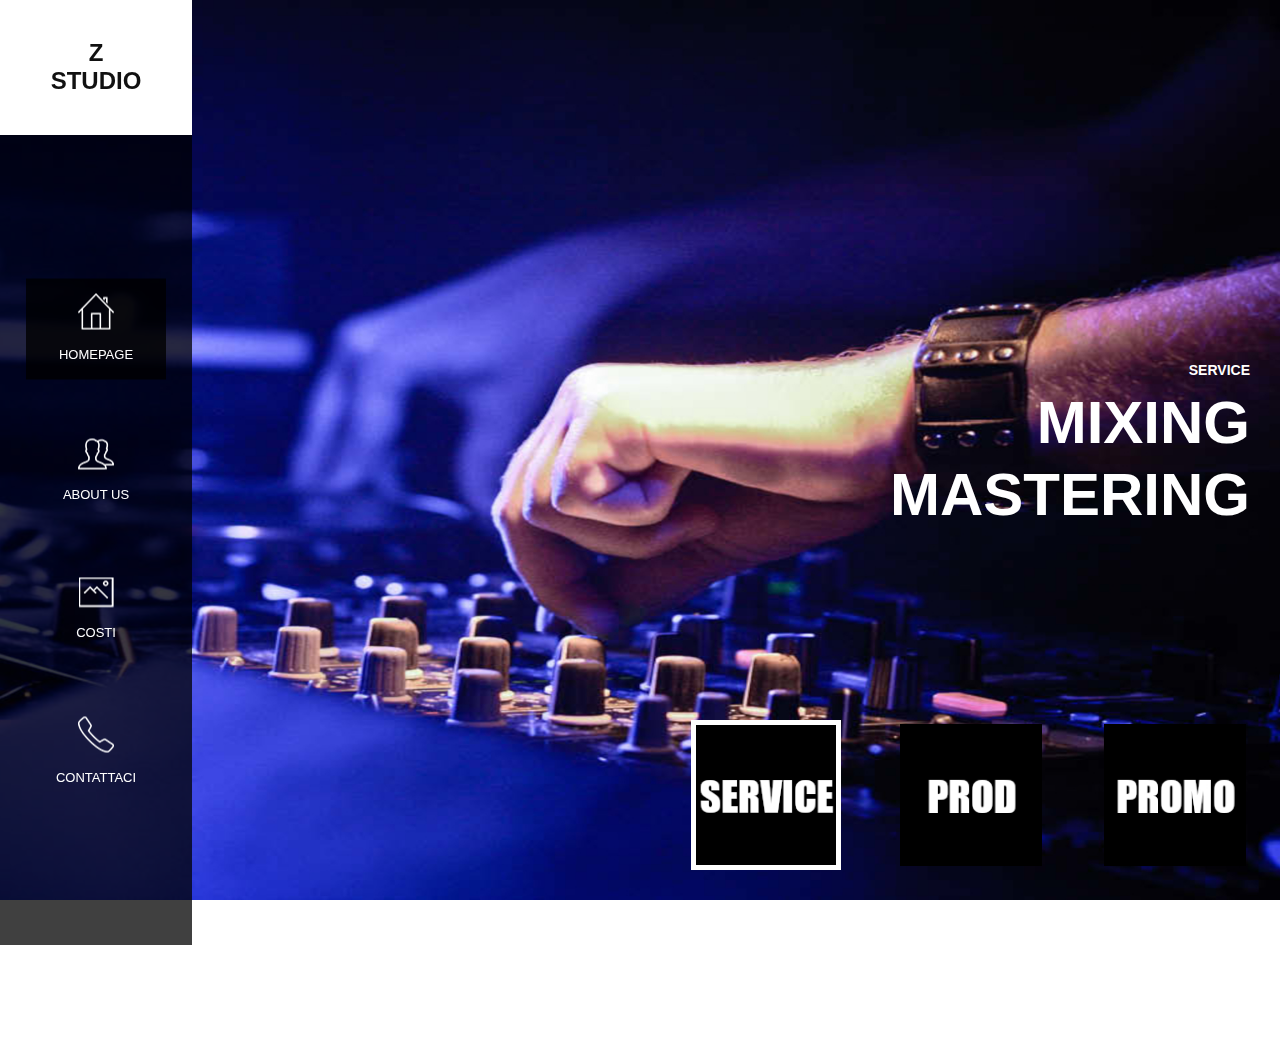
<file: index.html>
<!DOCTYPE html>
<html lang="en">

  <head>

    <meta charset="utf-8">
    <meta name="viewport" content="width=device-width, initial-scale=1, shrink-to-fit=no">
    <meta name="description" content="">
    <meta name="author" content="Z-Studio">
	<link rel="shortcut icon" href="favicon.ico" />
    <link href="https://fonts.googleapis.com/css?family=Roboto:100,300,400,500,700" rel="stylesheet">

    <title>Z- Studio Mix & Mastering</title>

    <!-- Bootstrap core CSS -->
    <link href="vendor/bootstrap/css/bootstrap.min.css" rel="stylesheet">


    <!-- Additional CSS Files -->
    <link rel="stylesheet" href="assets/css/fontawesome.css">
    <link rel="stylesheet" href="assets/css/tooplate-main.css">
    <link rel="stylesheet" href="assets/css/owl.css">

  </head>
  <body>

    <div class="sequence">
  
      <div class="seq-preloader">
        <svg width="39" height="16" viewBox="0 0 39 16" xmlns="http://www.w3.org/2000/svg" class="seq-preload-indicator"><g fill="#F96D38"><path class="seq-preload-circle seq-preload-circle-1" d="M3.999 12.012c2.209 0 3.999-1.791 3.999-3.999s-1.79-3.999-3.999-3.999-3.999 1.791-3.999 3.999 1.79 3.999 3.999 3.999z"/><path class="seq-preload-circle seq-preload-circle-2" d="M15.996 13.468c3.018 0 5.465-2.447 5.465-5.466 0-3.018-2.447-5.465-5.465-5.465-3.019 0-5.466 2.447-5.466 5.465 0 3.019 2.447 5.466 5.466 5.466z"/><path class="seq-preload-circle seq-preload-circle-3" d="M31.322 15.334c4.049 0 7.332-3.282 7.332-7.332 0-4.049-3.282-7.332-7.332-7.332s-7.332 3.283-7.332 7.332c0 4.05 3.283 7.332 7.332 7.332z"/></g></svg>
      </div>
      
    </div>
    
        <div class="logo">
            <h1>Z STUDIO</h1>
            <h2>Z</h2>
        </div>
        <nav>
          <ul>
            <li><a href="#1"><img src="assets/images/icon-1.png" alt=""> <em>Homepage</em></a></li>
            <li><a href="#2"><img src="assets/images/icon-2.png" alt=""> <em>About Us</em></a></li>
            <li><a href="#3"><img src="assets/images/icon-3.png" alt=""> <em>Costi</em></a></li>
            <li><a href="#4"><img src="assets/images/icon-4.png" alt=""> <em>Contattaci</em></a></li>
          </ul>
        </nav>
        
        <div class="slides">
          <div class="slide" id="1">
            <div id="slider-wrapper">
                <div id="image-slider">
                  <ul>
                    <li class="active-img">
                      <div class="slide-caption">
                        <h6>SERVICE</h6>
                        <h2>MIXING<br>MASTERING</h2>
                      </div>
                    </li>
                    <li>
                      <div class="slide-caption">
                        <h6>PRODUZIONE</h6>
                        <h2>REMIX<br>RELEASE</h2>
                      </div>
                    </li>
                    <li>
                      <div class="slide-caption">
                        <h6>PROMOZIONE</h6>
                        <h2>MUSIC<br>MARKETING</h2>
                      </div>
                    </li>                      
                  </ul>
                </div>
                <div id="thumbnail">
                  <ul>
                    <li class="active"><img src="assets/images/thumb-01.jpg" alt="Earth" /></li>
                    <li><img src="assets/images/thumb-02.jpg" alt="Meeting" /></li>
                    <li><img src="assets/images/thumb-03.jpg" alt="Smart" /></li>         
                  </ul>
                </div>
              </div>
        </div>
        <div class="slide" id="2">
            <div class="content second-content">
                <div id='tabs'>
                  <ul>
                    <li><a href='#tabs-1'><span class='fa fa-desktop'></span></a></li>
                    <li><a href='#tabs-2'><span class='fa fa-users'></span></a></li>
                    <li><a href='#tabs-3'><span class='fa fa-mobile'></span></a></li>
                  </ul>
                  <section class='tabs-content'>
                    <article id='tabs-1'>
                      <h2>La Storia</h2>
                      <span>Z-STUDIO Mix & Mastering</span>
                      <p>Lo studio  nasce per dare una nuova veste alle tue produzioni e renderle canzoni con un suono professionale.</p>
                    </article>
                    <article id='tabs-2'>
                      <h2>Il Servizio</h2>
                      <span>Le attività</span>
                      <p>Mix & Mastering di tracce già prodotte, servizio di produzione musicale nei generi House, Deep House, Tecno ed EDM, Produzione di Remix.</p>
                    </article>
                    <article id='tabs-3'>
                      <h2>Marketing Musicale</h2>
                      <span>Dai un boost alla tua musica</span>
                      <p>Oltre alla singola produzione aiutiamo gli artisti nell'analisi del mercato discorgrafico per arrivare a produrre canzoni, oltre che originali, innovative per il panorama musicale attuale.</p> 
                      <p></p>
                    </article>
                  </section>
                </div>
            </div>
        </div>
        <div class="slide" id="3">
            <div class="content third-content">
                <div class="container-fluid">
                    <div class="row">
                        <div class="owl-carousel owl-theme">
                            <div class="col-md-12">
                                <div class="featured-item"> 
                                	<a href=""><img src="assets/images/item-01.jpg" alt=""></a>
                                    <div class="down-content">
                                    <h4>Sessione Studio (1h)</h4>
                                        <h6>€15</h6>
                                    </div>
                                </div>
                            </div>
                            <div class="col-md-12">
                                <div class="featured-item">
                                    <a href=""><img src="assets/images/item-02.jpg" alt=""></a>
                                    <div class="down-content">
                                        <h4>Stem Mastering (max 6 stems) </h4>
                                        <h6>€50.00</h6>
                                    </div>
                                </div>
                            </div>
                            <div class="col-md-12">
                                <div class="featured-item">
                                    <img src="assets/images/item-03.jpg" alt="">
                                    <div class="down-content">
                                        <h4>Mix & Mastering (max 80 stems)</h4>
                                        <h6>€100.00</h6>
                                    </div>
                                </div>
                            </div>
                            <div class="col-md-12">
                                <div class="featured-item">
                                    <img src="assets/images/item-04.jpg" alt="">
                                    <div class="down-content">
                                        <h4>Add. Prod, Mix & Mastering</h4>
                                        <h6>€150.00</h6>
                                    </div>
                                </div>
                            </div>
                            <div class="col-md-12">
                                <div class="featured-item">
                                    <img src="assets/images/item-05.jpg" alt="">
                                    <div class="down-content">
                                        <h4>Name Production (no voice rec)</h4>
										<h6>€300.00</h6>
                                    </div>
                                </div>
                            </div>
                            <div class="col-md-12">
                                <div class="featured-item">
                                    <img src="assets/images/item-06.jpg" alt="">
                                    <div class="down-content">
                                        <h4>Ghost Production (no voice rec)</h4>
                                        <h6>€450.00</h6>
                                    </div>
                                </div>
                            </div>
                        </div>
                    </div>
                </div>
            </div>
        </div>
        <div class="slide" id="4">
            <div class="content fourth-content">
                <div class="container-fluid">
                    <form id="contact" action="" method="post">
                        <div class="row">
                          <div class="col-md-12">
                            <h2>Scrivimi per maggiori info!</h2>
                          </div>
                          <div class="col-md-6">
                            <fieldset>
                              <input name="name" type="text" class="form-control" id="name" placeholder="Il tuo nome..." required="">
                            </fieldset>
                          </div>
                          <div class="col-md-6">
                            <fieldset>
                              <input name="email" type="text" class="form-control" id="email" placeholder="La tua e-mail..." required="">
                            </fieldset>
                          </div>
                          <div class="col-md-12">
                            <fieldset>
                              <textarea name="message" rows="6" class="form-control" id="message" placeholder="Il tuo messaggio..." required=""></textarea>
                            </fieldset>
                          </div>
                          <div class="col-md-12">
                            <fieldset>
                              <button type="submit" id="form-submit" class="button">Invia</button>
                            </fieldset>
                        </div>
                    </form>
                </div>
            </div>
        </div>
    </div>


    <!-- Bootstrap core JavaScript -->
    <script src="vendor/jquery/jquery.min.js"></script>
    <script src="vendor/bootstrap/js/bootstrap.bundle.min.js"></script>


    <!-- Additional Scripts -->
    <script src="assets/js/owl.js"></script>
    <script src="assets/js/accordations.js"></script>
    <script src="assets/js/main.js"></script>

    <script type="text/javascript">
        $(document).ready(function() {

            // navigation click actions 
            $('.scroll-link').on('click', function(event){
                event.preventDefault();
                var sectionID = $(this).attr("data-id");
                scrollToID('#' + sectionID, 750);
            });
            // scroll to top action
            $('.scroll-top').on('click', function(event) {
                event.preventDefault();
                $('html, body').animate({scrollTop:0}, 'slow');         
            });
            // mobile nav toggle
            $('#nav-toggle').on('click', function (event) {
                event.preventDefault();
                $('#main-nav').toggleClass("open");
            });
        });
        // scroll function
        function scrollToID(id, speed){
            var offSet = 0;
            var targetOffset = $(id).offset().top - offSet;
            var mainNav = $('#main-nav');
            $('html,body').animate({scrollTop:targetOffset}, speed);
            if (mainNav.hasClass("open")) {
                mainNav.css("height", "1px").removeClass("in").addClass("collapse");
                mainNav.removeClass("open");
            }
        }
        if (typeof console === "undefined") {
            console = {
                log: function() { }
            };
        }
    </script>

  </body>
</html>
</file>
<file: assets/css/tooplate-main.css>
/*

Tooplate 2113 Earth

https://www.tooplate.com/view/2113-earth

*/

@keyframes seq-preloader {
  50% {
    opacity: 1;
  }
  
  100% {
    opacity: 0;
  }
}

.seq-preloader {
  background: white;
  visibility: visible;
  opacity: 1;
  position: absolute;
  z-index: 99999999;
  height: 100%;
  width: 100%;
  top: 0;
  left: 0;
  right: 0;
  bottom: 0;
}

.seq-preloader.seq-preloaded {
  opacity: 0;
  visibility: hidden;
  transition: visibility 0s .5s, opacity .5s;
}

.seq-preload-indicator {
  overflow: visible;
  position: relative;
  top: 50%;
  left: 50%;
  transform: translate(-50%, -50%);
}

.seq-preload-circle {
  display: inline-block;
  height: 12px;
  width: 12px;
  fill: #7a7a7a;
  opacity: 0;
  animation: seq-preloader 1.25s infinite;
}

.seq-preload-circle-2 {
  animation-delay: .15s;
}

.seq-preload-circle-3 {
  animation-delay: .3s;
}

.seq-preload-indicator-fallback {
  width: 42px;
  overflow: visible;
}

.seq-preload-indicator-fallback .seq-preload-circle {
  width: 8px;
  height:8px;
  background-color: #f4f4f4;
  border-radius: 100%;
  opacity: 1;
  display: inline-block;
  vertical-align: middle;
}

.seq-preload-indicator-fallback .seq-preload-circle-2 {
  margin-left: 3px;
  margin-right: 3px;
  width: 12px;
  height: 12px;
}

.seq-preload-indicator-fallback .seq-preload-circle-3 {
  width: 16px;
  height: 16px;
}


/* MAIN CSS */

@-webkit-keyframes fill {
  0% {
    width: 0%;
    height: 1px;
  }
  50% {
    width: 100%;
    height: 1px;
  }
  100% {
    width: 100%;
    height: 100%;
    background: #fff;
  }
}
@keyframes fill {
  0% {
    width: 0%;
    height: 1px;
  }
  50% {
    width: 100%;
    height: 1px;
  }
  100% {
    width: 100%;
    height: 100%;
    background: #fff;
  }
}
@-webkit-keyframes fillColour {
  0% {
    color: #fff;
  }
  50% {
    color: #fff;
  }
  100% {
    color: #333;
  }
}
@keyframes fillColour {
  0% {
    color: #fff;
  }
  50% {
    color: #fff;
  }
  100% {
    color: #333;
  }
}
* {
  margin: 0;
  padding: 0;
  -webkit-box-sizing: border-box;
  box-sizing: border-box;
  font-family: "Open Sans", sans-serif;
}

html {
	overflow: hidden;
}

body {
  overflow: hidden;
  font-size: 100%;
}

nav {
	top: 15%;
  text-align: center;
  background: rgba(0, 0, 0, 0.75);
  position: fixed;
  z-index: 100;
  height: 90%;
  left: 0;
  width: 15%;
  font-weight: 300;
  font-size: 1rem;
}
nav em {
	font-style: normal;
	font-size: 13px;
	text-transform: uppercase;
	display: block;
	margin-top: 15px;
	color: #fff;
}

nav ul li a {
	text-align: center;
}

nav ul {
	position: relative;
  top: 50%;
  left: 50%;
  transform: translate(-50%, -50%);
	text-align: left;
	list-style-type: none;
	height: 70%;
	display: -webkit-box;
	display: -ms-flexbox;
	display: flex;
	-webkit-box-orient: vertical;
	-webkit-box-direction: normal;
  -ms-flex-direction: column;
  flex-direction: column;
	-ms-flex-pack: distribute;
  justify-content: space-around;
}
nav ul li {
	text-align: center;
	margin: 5px 0px;
}
nav a, nav a:visited, nav a:active {
  color: #fff;
}
nav a {
	text-decoration: none!important;
	display: inline-block;
	width: 140px;
	padding: 15px 0px;
	position: relative;
	z-index: 0;
	transition: all .5s;
}
nav a.active {
  background-color: rgba(0,0,0,0.8);
}
nav a::before {
  content: "";
  position: absolute;
  height: 0%;
  width: 0%;
  bottom: 0;
  left: 0;
  opacity: 1;
  z-index: -1;
}
.logo {
	margin-top: 0px;
  top: 0;
  left: 0;
  z-index: 999999;
  position: fixed;
 	display: inline-block;
  text-align: center;
	background-color: white;
	height: 15%;
	width: 15%;
}
.logo h1 {
  font-size: 24px;
  text-transform: uppercase;
  font-weight: 900;
  color: #111;
  top: 50%;
  left: 50%;
  position: absolute;
  transform: translate(-50%, -50%);
}
.logo h2 {
  display: none;
}
.slides {
  width: 500vw;
  height: 100vh;
  -webkit-transition: -webkit-transform 0.8s ease;
  transition: -webkit-transform 0.8s ease;
  transition: transform 0.8s ease;
  transition: transform 0.8s ease, -webkit-transform 0.8s ease;
}
.slides .slide {
  height: 100vh;
  width: 100vw;
  float: left;
  text-align: center;
  background-size: cover;
}
.slides .slide .content {
  overflow-y: scroll;
  position: relative;
  width: 80%;
  height: 80%;
  left: 20%;
  top: 10%;
}
.content::-webkit-scrollbar {
  display: none!important;
  opacity: 0!important;
  visibility: hidden!important;
}
/* Add a thumb */
.content::-webkit-scrollbar-thumb {
  display: none!important;
  opacity: 0!important;
  visibility: hidden!important;
}
.slides .slide {
  background-position: center center;
  background-size: cover;
  background-position: fixed;
}
.slides .slide:nth-child(1) {

}
.slides .slide:nth-child(2) {
  background-image: url(../images/about-bg.jpg);
  background-position: fixed;
}
.slides .slide:nth-child(3) {
  background-image: url(../images/gallery-bg.jpg);
  background-position: fixed;
}
.slides .slide:nth-child(4) {
  background-image: url(../images/contact-bg.jpg);
  background-position: fixed;
}

/* Slide 1 Stlye */
#slider-wrapper{
  max-width: 100%;
  width: 100%;
  height: 100%;
  position: relative;
}
#image-slider {
  width: auto;
  height: auto;
  position: relative;
  overflow: hidden;
  margin: auto;
  display: block;
}
#image-slider ul {
  margin-bottom: 0;
  width: 100%;
  height: 100vh;
  position: relative;
}
#image-slider ul li {
  display: inline-block;
  position: absolute;
  top: 0;
  left: 100%;
  width: 100%;
  height:100%; 
}
#image-slider ul li {
  background-repeat: no-repeat;
  background-position: center center;
  background-size: cover;
  overflow: hidden;
}
#image-slider ul li:nth-child(1) {
  background-image: url(../images/full-bg-01.jpg);
}
#image-slider ul li:nth-child(2) {
  background-image: url(../images/full-bg-02.jpg);
}
#image-slider ul li:nth-child(3) {
  background-image: url(../images/full-bg-03.jpg);
}
#image-slider ul li.active-img{
  left: 0;
}
#thumbnail {
  position: absolute;
  z-index: 99999;
  bottom: 30px;
  right: 30px;
}
#thumbnail ul {
  padding: 0px;
  margin: 0px;
}
#thumbnail ul li {
  display: inline-block;
  max-width: 150px;
  max-height: 150px;
  margin-left: 50px;
  cursor: pointer;
  border: 4px solid transparent;
  transition: all 0.5s;
}
#thumbnail ul li.active {
  border: 5px solid white;
}
#thumbnail ul li img {
  max-width: 100%;
  overflow: hidden;
}
.slide-caption {
  text-align: right;
  right: 30px;
  position: absolute;
  top: 50%;
  transform: translateY(-50%);
}
.slide-caption h6 {
  margin-top: 0px;
  font-size: 14px;
  text-transform: uppercase;
  font-weight: 700;
  color: #fff;
}
.slide-caption h2 {
  margin-top: 0px;
  font-size: 60px;
  text-transform: uppercase;
  font-weight: 900;
  color: #fff;
}




/* Slide 2 Style */
.second-content {
	top: 180%!important;
	transform: translateY(-180%);
}
#tabs {
  float: right;
  margin-right: 0px;
}
#tabs ul {
  margin: 0;
  padding: 0;
  float: left;
}
#tabs ul li {
  margin-top: 5px;
  margin-bottom: 25px;
  display: block;
  background-color: transparent;
}
#tabs ul li:last-child {
  margin-bottom: 0px;
}
#tabs ul li a {
  display: block;
  cursor: pointer;
  outline: 0;
  border: none;
  color: #6a6a6a;
  text-decoration: none;
  text-transform: uppercase;
}
#tabs ul li span {
  text-align: center; 
  background-color: transparent;
  border: 3px solid #fff;
  color: #fff;
  width: 90px;
  height: 90px;
  font-size: 32px;
  line-height: 84px;
  border-radius: 50%;
}
#tabs ul .ui-tabs-active span {
  background: black;
  border: black;
  line-height: 90px;
  border-bottom: none;
}
#tabs ul .ui-tabs-active a {
  color: #000;
}
#tabs ul .ui-tabs-active span {
  color: white;
}
.tabs-content {
  margin-left: 60px;
  width: 585px;
  text-align: left;
  display: inline-block;
  background: #fff;
  margin-right: 30px;
  padding: 60px;
}
.tabs-content h2 {
  font-size: 29px;
  text-transform: uppercase;
  font-weight: 900;
  color: #1e1e1e;
  margin-top: 0px;
}
.tabs-content span {
  font-size: 15px;
  color: #7a7a7a;
  text-transform: uppercase;
}
.tabs-content p {
  font-size: 14px;
  color: #7a7a7a;
  margin-top: 30px;
  margin-bottom: 0px;
}



/* Slide 3 Style */
.third-content {
	top: 120%!important;
	transform: translateY(-120%);
}
.third-slide a {
  text-decoration: none;
}
.featured-item {
  transition: all 0.5s;
  text-align: left;
}
.featured-item img {
  width: 100%;
}
.featured-item .down-content {
  background-color: black;
  border: 5px solid white;
  padding: 15px;
 
}
.featured-item h4 {
  margin-top: 0px;
  font-size: 18px;
  text-transform: uppercase;
  font-weight: 900;
  color: white;
  transition: all 0.5s;
}
.featured-item h6 {
  color: white;
  font-size: 14px;
  font-weight: 900;
  margin-bottom: 0px;
}
.owl-dots {
  text-align: center;
  margin-top: 30px;
}
.owl-dots .owl-dot {
  outline: none;
  display: inline-block;
}
.owl-dots .active span {
  background-color: black !important;
}
.owl-dots .owl-dot span {
  background-color: #fff;
  width: 12px;
  height: 12px;
  display: inline-block;
  margin: 0px 5px;
  outline: none;
  cursor: pointer;
}



/* Slide 4 Style */
.fourth-content {
	top: 140%!important;
  height: 100%;
	transform: translateY(-140%);
}
#contact {
  text-align: center;
  margin: 0 auto;
  max-width: 750px;
  margin-bottom: 100px;
  padding: 40px;
  background-color: rgba(0,0,0,0.9);
}
#contact h2 {
  font-size: 29px;
  text-transform: uppercase;
  font-weight: 900;
  color: #fff;
  margin-top: 0px;
  margin-bottom: 50px;
}
#contact input,
#contact textarea {
  padding-left: 15px;
  background-color: rgba(0,0,0,0.1);
  border: 1px solid #fff;
  border-radius: 0px;
  height: 40px;
  font-size: 14px;
  color: #fff;
  margin-bottom: 30px;
}
#contact input:focus,
#contact textarea:focus {
  color: #fff;
  outline: none;
  box-shadow: none;
  border: 1px solid rgba(250,245,178,1);
  background-color: rgba(0,0,0,0.1);
}
#contact textarea {
  height: 160px;
  padding: 15px;
}
#contact button {
  border: 2px solid #fff;
  font-size: 15px;
  text-transform: uppercase;
  color: #fff;
  font-weight: 700;
  background-color: transparent;
  height: 44px;
  line-height: 40px;
  display: inline-block;
  padding: 0px 20px;
  cursor: pointer;
  transition: all 0.3s;
  outline: none;
}
#contact button:hover {
  background-color: #faf5b2;
  border-color: #faf5b2;
  color: #1e1e1e;
}




/* Responsive Style */
@media (max-width: 991px) {

  .slides .slide .content {
	width: 100%;
	height: 90%;
	left: 0;
  }
  .second-content {
	top: 250%!important;
	transform: translateY(-250%);
  }
  .third-content {
	top: 140%!important;
	transform: translateY(-140%);
  }
  .fourth-content {
	top: 220%!important;
	transform: translateY(-220%);
  }
  .logo h1 {
    display: none;
  }
  .logo h2 {
  	margin-top: 0px;
    line-height: 100px;
    height: 100px;
    width: 15vw;
    top: 0;
    left: 0;
    z-index: 999999;
    position: fixed;
    font-size: 24px;
    text-transform: uppercase;
    font-weight: 900;
    color: #111;
    display: inline-block;
    text-align: center;
    background-color: #faf5b2;
  }
  nav {
    top: 0vh;
    height: 100px;
    width: 85vw;
    margin-left: 15vw;
  }
  nav ul {
    flex-direction: row;
  }
  nav ul li {
    display: inline;
    margin: 0px;
  }
  nav ul li img {
	width: 35%;
  }
  nav ul li em {
    display: none;
  }
  nav a {
  	text-align: center;
	  width: 60px;
	  height: 60px;
    line-height: 30px;
    display: inline-block;
  }
  .second-slide {
    top: 140px;
  }
  .slide-caption h2 {
  	font-size: 48px;
  }
  .tabs-content {
    width: auto;
    text-align: center;
    margin: 0px 30px;
    padding: 20px;
  }
  .tabs-content p {
    margin-top: 20px;
  }
  #tabs ul li {
    display: inline-block;
    margin: 0px 10px;
  }
  #tabs ul {
    float: none;
    margin-bottom: 30px;
    width: 100%;
    text-align: center;
  }
  #thumbnail ul li {
    max-width: 80px;
    max-height: 80px;
    margin-left: 10px;
  }
  .slide-caption {
    padding-left: 30px;
  }
  #tabs ul li span {
    width: 60px;
    height: 60px;
    font-size: 22px;
    line-height: 54px;
  }
  #tabs ul .ui-tabs-active span {
    line-height: 60px;
  }
  .featured-item {
    padding: 30px 15px;
  }
  .owl-dots {
    margin-top: 10px;
    padding-bottom: 30px;
  }
  .tabs-content h2 {
    font-size: 21px;
  }
  .third-slide {
    text-align: center;
    margin: 0px;
  }
  .fourth-slide {
    margin-left: 0;
    top: 0;
    transform: translateY(0%);
    margin-top: 140px;
  }
  .contact-form {
    padding: 20px;
  }
  .contact-form h2 {
    font-size: 29px;
    text-transform: uppercase;
    font-weight: 900;
    color: #fff;
    margin-top: 0px;
    margin-bottom: 20px;
  }

}
</file>
